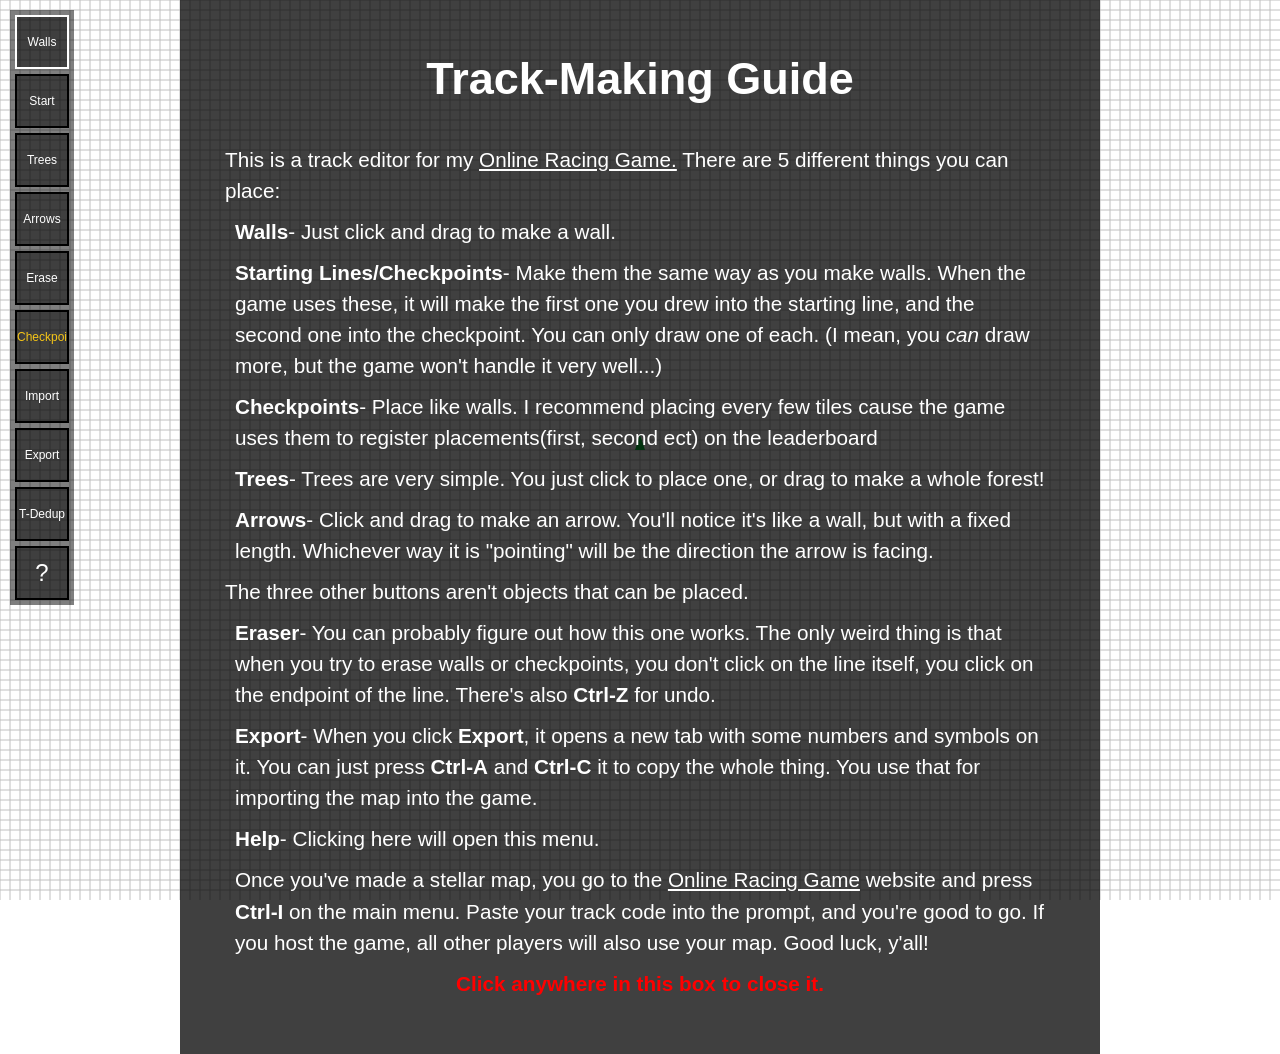
<file: editor/index.html>
<!DOCTYPE html>
<html>
	<head>
		<!-- thanks to https://realfavicongenerator.net/ -->
		<link rel="apple-touch-icon" sizes="180x180" href="../favicons/apple-touch-icon.png">
		<link rel="icon" type="image/png" sizes="32x32" href="../favicons/favicon-32x32.png">
		<link rel="icon" type="image/png" sizes="194x194" href="../favicons/favicon-194x194.png">
		<link rel="icon" type="image/png" sizes="192x192" href="../favicons/android-chrome-192x192.png">
		<link rel="icon" type="image/png" sizes="16x16" href="../favicons/favicon-16x16.png">
		<link rel="manifest" href="../favicons/manifest.json">
		<link rel="mask-icon" href="../favicons/safari-pinned-tab.svg" color="#5bbad5">
		<meta name="theme-color" content="#ffffff">
		<meta name="apple-mobile-web-app-capable" content="yes">
		<meta name="apple-mobile-web-app-status-bar-style" content="black-translucent">
		<meta name="viewport" content="width=device-width, initial-scale=1.0, maximum-scale=1.0, minimum-scale=1">
		<link href="style.css" rel="stylesheet">
		<title>Track Editor</title>
	</head>
	<body>
		<div id="center">
			<div id="help" onclick="this.parentElement.style.transform='translateY(-200vh)'">
				<h1>Track-Making Guide</h1>
				<br/>
				This is a track editor for my <a href="https://night-622.github.io/Roller/">Online Racing Game.</a> There are 5 different things you can place:
				<p><b>Walls</b>- Just click and drag to make a wall.</p>
				<p><b>Starting Lines/Checkpoints</b>- Make them the same way as you make walls. When the game uses these, it will make the first one you drew into the starting line, and the second one into the checkpoint. You can only draw one of each. (I mean, you <em>can</em> draw more, but the game won't handle it very well...)</p>
				<p><b>Checkpoints</b>- Place like walls. I recommend placing every few tiles cause the game uses them to register placements(first, second ect) on the leaderboard</p>
				<p><b>Trees</b>- Trees are very simple. You just click to place one, or drag to make a whole forest!</p>
				<p><b>Arrows</b>- Click and drag to make an arrow. You'll notice it's like a wall, but with a fixed length. Whichever way it is "pointing" will be the direction the arrow is facing.</p>
				The three other buttons aren't objects that can be placed.
				<p><b>Eraser</b>- You can probably figure out how this one works. The only weird thing is that when you try to erase walls or checkpoints, you don't click on the line itself, you click on the endpoint of the line. There's also <b>Ctrl-Z</b> for undo.</p>
				<p><b>Export</b>- When you click <b>Export</b>, it opens a new tab with some numbers and symbols on it. You can just press <b>Ctrl-A</b> and <b>Ctrl-C</b> it to copy the whole thing. You use that for importing the map into the game.</p>
				<p><b>Help</b>- Clicking here will open this menu.<p>
				Once you've made a stellar map, you go to the <a href="https://night-622.github.io/Roller/">Online Racing Game</a> website and press <b>Ctrl-I</b> on the main menu. Paste your track code into the prompt, and you're good to go. If you host the game, all other players will also use your map. Good luck, y'all!
				<p style="text-align: center"><b style="color: red">Click anywhere in this box to close it.</b></p>
			</div>
		</div>
		<div id="menu">
			<div class="button selected" onclick="select(0)">Walls</div>
			<div class="button" onclick="select(1)">Start</div>
			<div class="button" onclick="select(2)">Trees</div>
			<div class="button" onclick="select(3)">Arrows</div>
			<div class="button" onclick="select(4)">Erase</div>
			<div class="button" onclick="select(5)" style="color:#f5c518">Checkpoint</div>
			<div class="button" onclick="imp()">Import</div>
			<div class="button" onclick="exp()">Export</div>
			<div class="button" onclick="dedupTrees()">T-Dedup</div>
			<div class="button big" onclick="help()">?</div>
		</div>
		<canvas id="c"></canvas>
		<script src="script.js"></script>
	</body>
</html>
</file>
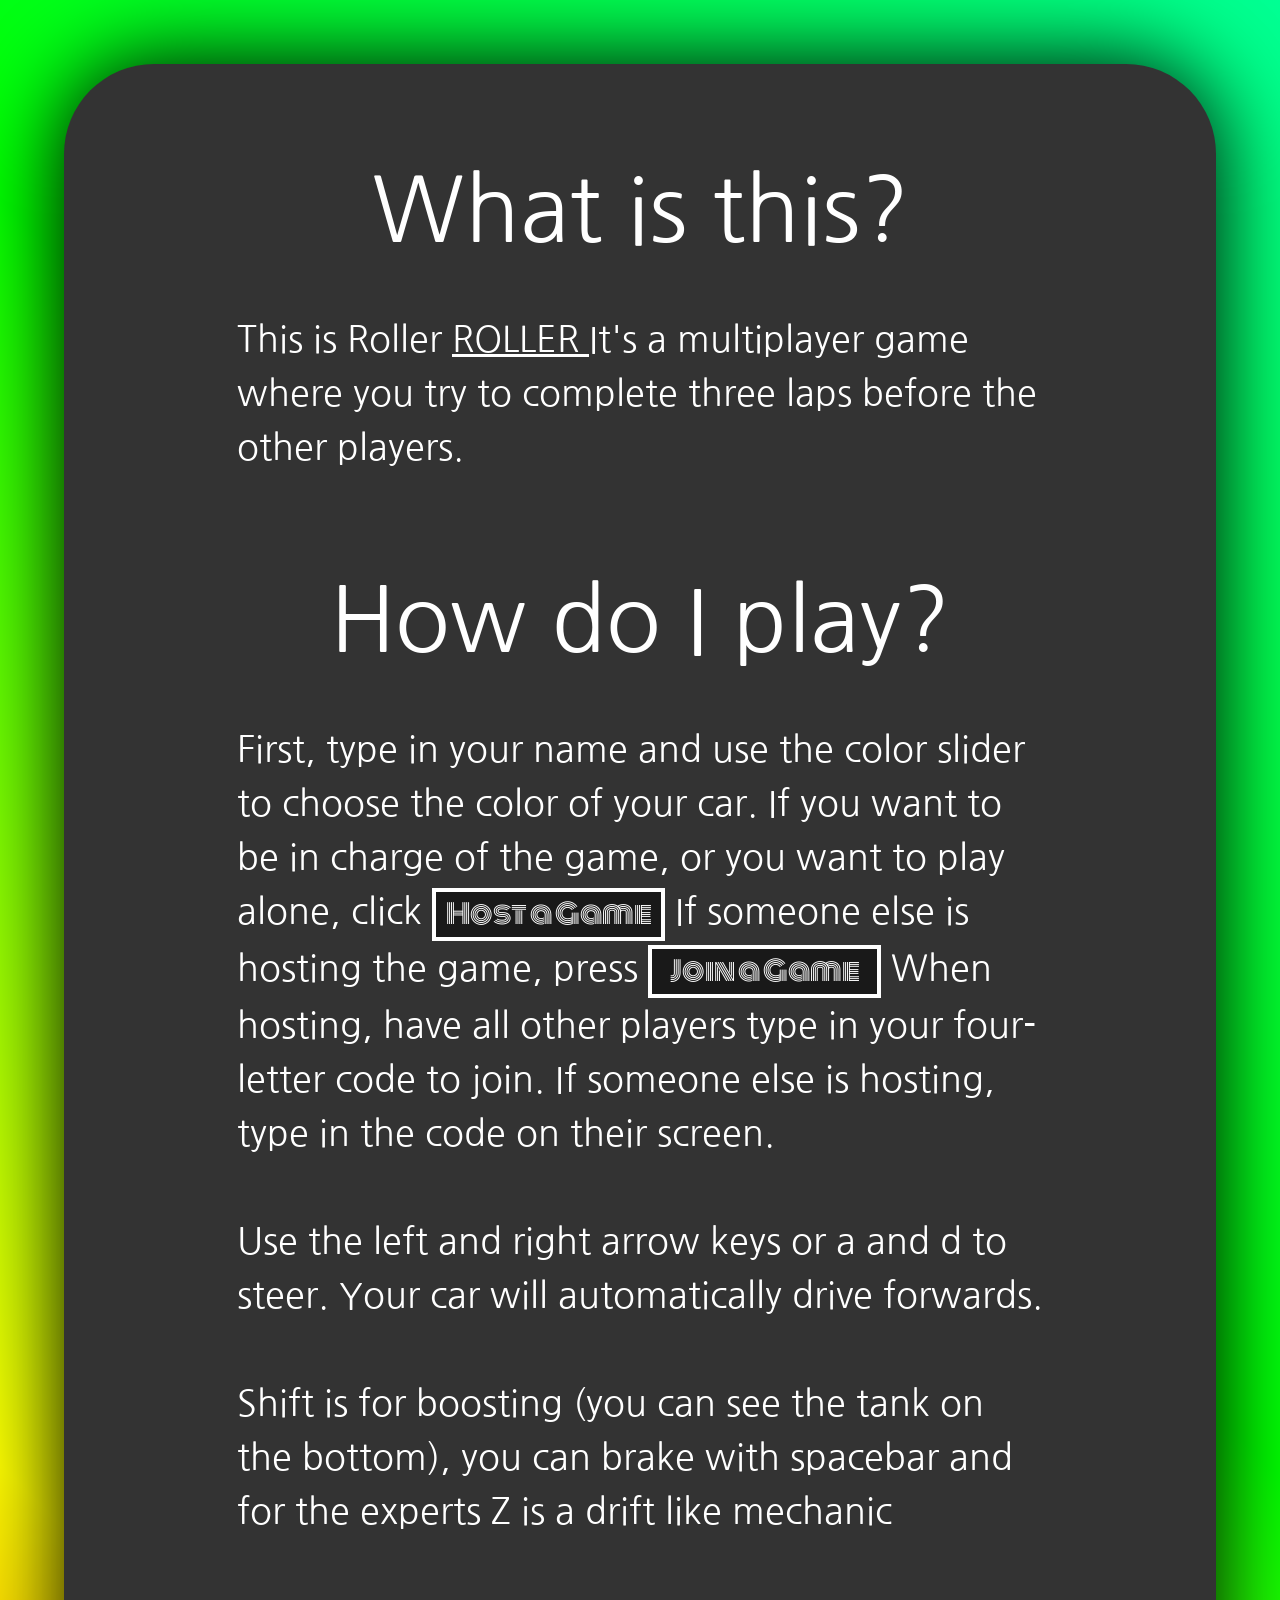
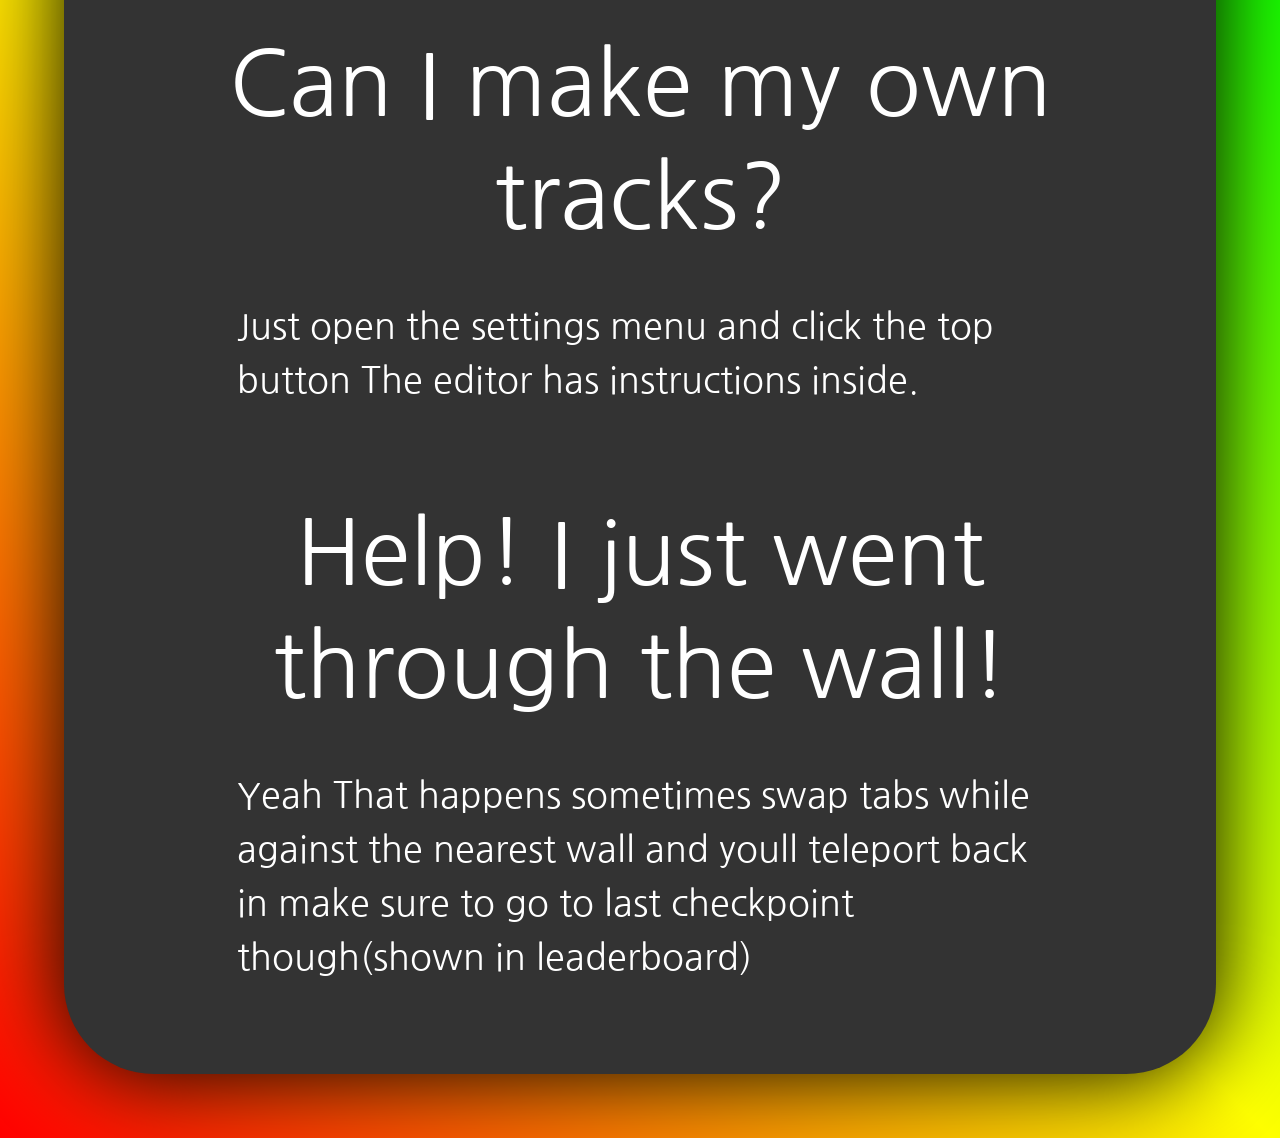
<file: help/index.html>
<!DOCTYPE html>
<html>
	<head>
		<!-- thanks to https://realfavicongenerator.net/ -->
		<link rel="apple-touch-icon" sizes="180x180" href="../favicons/apple-touch-icon.png">
		<link rel="icon" type="image/png" sizes="32x32" href="../favicons/favicon-32x32.png">
		<link rel="icon" type="image/png" sizes="194x194" href="../favicons/favicon-194x194.png">
		<link rel="icon" type="image/png" sizes="192x192" href="../favicons/android-chrome-192x192.png">
		<link rel="icon" type="image/png" sizes="16x16" href="../favicons/favicon-16x16.png">
		<link rel="manifest" href="../favicons/manifest.json">
		<link rel="mask-icon" href="../favicons/safari-pinned-tab.svg" color="#5bbad5">
		<meta name="theme-color" content="#ffffff">
		<meta name="apple-mobile-web-app-capable" content="yes">
		<meta name="apple-mobile-web-app-status-bar-style" content="black-translucent">
		<meta name="viewport" content="width=device-width, initial-scale=1.0, maximum-scale=1.0, minimum-scale=1">
		<title>Help!</title>
	</head>
	<body>
		<link href="https://fonts.googleapis.com/css?family=Nanum+Gothic" rel="stylesheet">
		<link href="https://fonts.googleapis.com/css?family=Monoton|Press+Start+2P" rel="stylesheet">
		<style>
			.font{
				font-family: "Nanum Gothic";
				color: white;
			}
			*{
				margin: 0;
				padding: 0;
			}
			body{
				background: repeating-linear-gradient(45deg,
					hsl(0, 100%, 50%),
					hsl(60, 100%, 50%) 100vmin,
					hsl(120, 100%, 50%) 200vmin,
					hsl(180, 100%, 50%) 400vmin,
					hsl(240, 100%, 50%) 500vmin,
					hsl(300, 100%, 50%) 600vmin,
					hsl(360, 100%, 50%) 700vmin
				);
			}
			#grey{
				background-color: #333;
				margin: 5vw;
				padding: 5vmin;
				border-radius: 10vmin;
				box-shadow: 0 0 10vmin black;
			}
			.title{
				font-size: 10vmin;
				text-align: center;
				margin: 5vmin;
			}
			a{
				color: white;
			}
			.body{
				padding-left: 10vw;
				padding-right: 10vw;
				padding-bottom: 5vmin;
				font-size: 4vmin;
				line-height: 6vmin;
			}
			.fakebutton{
				display: inline-block;
				font-family: "Monoton";
				font-size: 3vmin;
				border: 0.5vmin solid white;
				height: 5vmin;
				width: 25vmin;
				line-height: 5vmin;
				background: rgba(0, 0, 0, 0.5);
				text-align: center;
			}
			.icon{
				height: 5vmin;
				vertical-align: middle;
				filter: contrast(100) invert(1);
			}
			.circle{
				display: inline-block;
				height: 8vmin;
				width: 8vmin;
				border-radius: 100%;
				text-align: center;
				line-height: 7.5vmin;
			}
		</style>
		<div id="grey">
			<div class="title font">What is this?</div>
			<div class="body font">
				This is Roller <a href="https://night-622.github.io/Roller/"> ROLLER </a> It's a multiplayer game where you try to complete three laps before the other players.
			</div>
			<div class="title font">How do I play?</div>
			<div class="body font">
				First, type in your name and use the color slider to choose the color of your car. If you want to be in charge of the game, or you want to play alone, click <div class="fakebutton">Host a Game</div> If someone else is hosting the game, press <div class="fakebutton">Join a Game</div> When hosting, have all other players type in your four-letter code to join. If someone else is hosting, type in the code on their screen.
				<br/>
				<br/>
				Use the left and right arrow keys or a and d to steer. Your car will automatically drive forwards.
				<br/>
				<br/>
				Shift is for boosting (you can see the tank on the bottom), you can brake with spacebar and for the experts Z is a drift like mechanic
			</div>
			<div class="title font">Can I make my own tracks?</div>
			<div class="body font">
				Just open the settings menu and click the top button The editor has instructions inside.
			</div>
			<div class="title font">Help! I just went through the wall!</div>
			<div class="body font">
				Yeah That happens sometimes swap tabs while against the nearest wall and youll teleport back in make sure to go to last checkpoint though(shown in leaderboard)
			</div>
		</div>
	
		<script>
			if(Math.floor(Math.random() * 1000) == 0)
				document.getElementsByClassName("title")[0].innerHTML = "OwO what's this?";
		</script>
	</body>
</html>
</file>
<file: editor/style.css>
*{
	overflow: hidden;
	margin: 0;
	padding: 0;
	color: white;
	font-family: Arial;
}
#c{
	height: 100vh;
	width: 100vw;
	cursor: crosshair;
}
#menu{
	position: absolute;
	background-color: rgba(0, 0, 0, 0.5);
	top: 10px;
	left: 10px;
}
.button{
	width: 50px;
	height: 50px;
	margin: 5px;
	cursor: pointer;
	border: 2px solid black;
	background-color: rgba(0, 0, 0, 0.5);
	text-align: center;
	line-height: 50px;
	font-size: 12px;
	transition: border .1s, transform .1s;
}
.button.selected{
	border: 2px solid white;
}
.button:hover{
	transform: scale(1.1);
}
.big{
	font-size: 24px;
}
#center{
	line-height: 100vh;
	position: absolute;
	top: 0;
	left: 0;
	transition: transform 0.5s;
}
#help{
/* 	transform: translateY(-100vh); */
	width: calc(100vw - 40vmin);
	background-color: rgba(0, 0, 0, 0.75);
	margin-left: 20vmin;
	vertical-align: middle;
	cursor: pointer;
	position: relative;
	padding: 5vmin;
	box-sizing: border-box;
	font-size: 2.3vmin;
	line-height: 1.5;
	display: inline-block;
}
h1{
	text-align: center;
	font-size: 5vmin;
}
p{
	margin: 10px;
}
</file>
